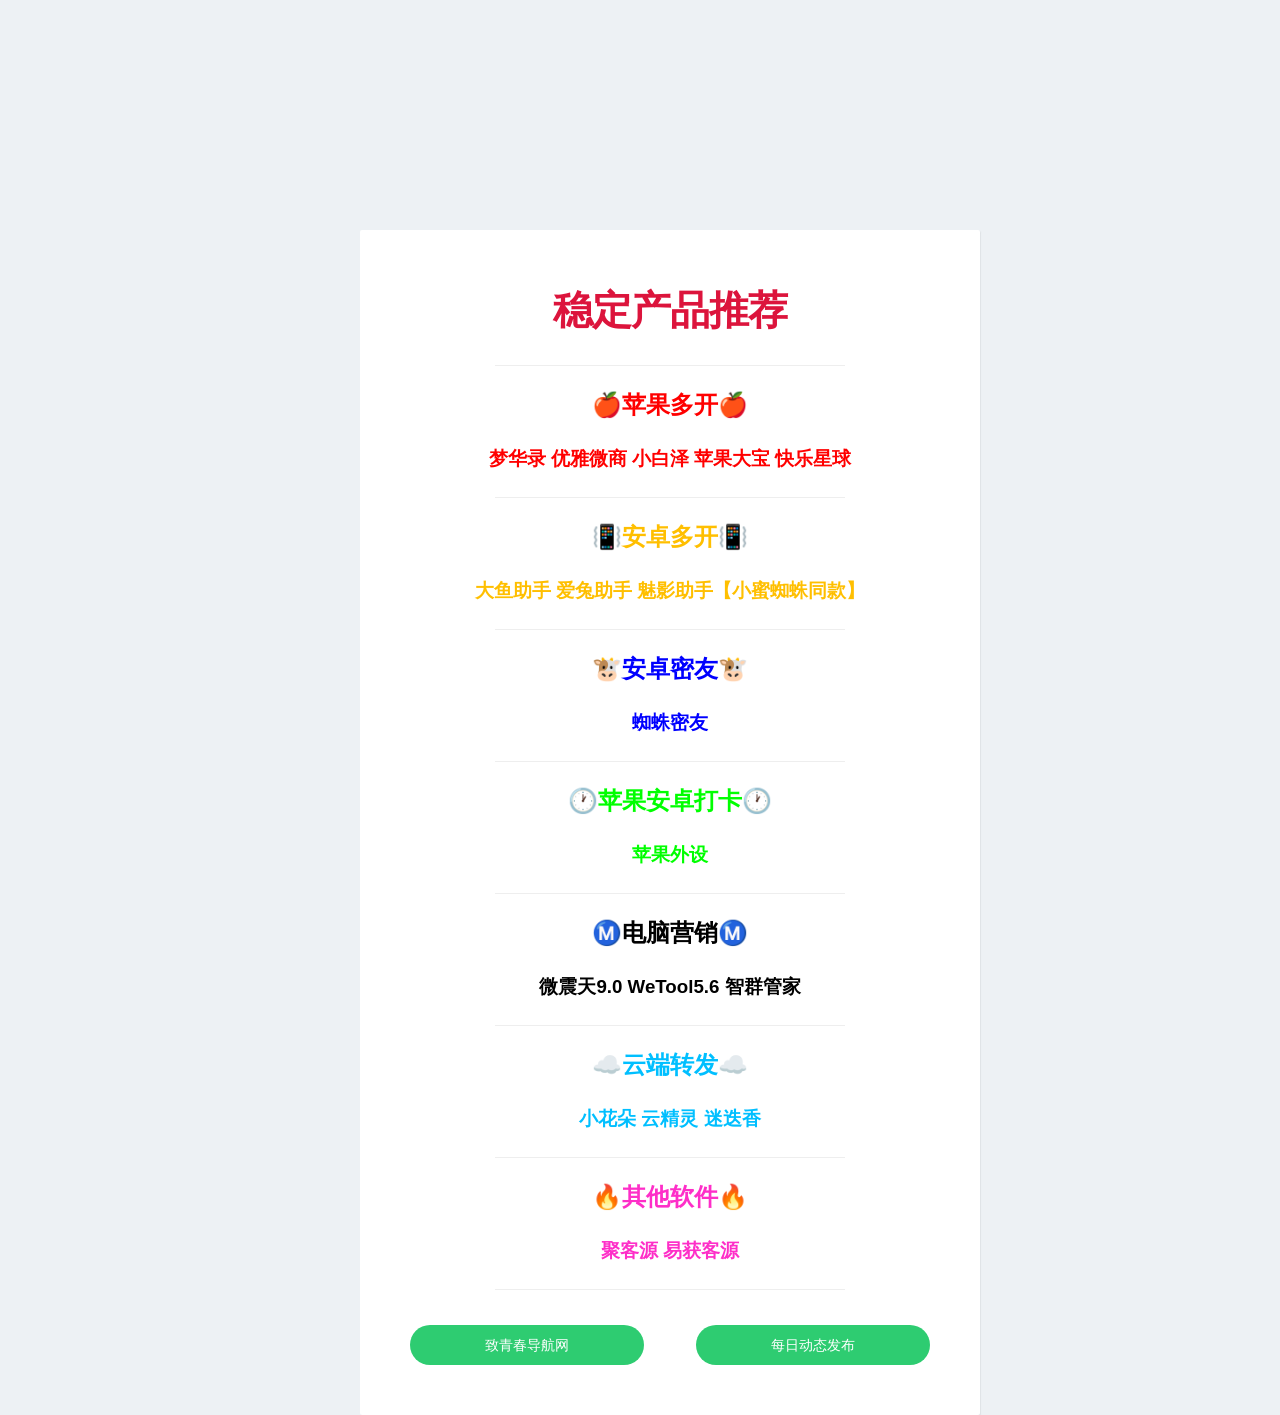
<file: dh/5.html>
<html><head>
    <meta http-equiv="Content-Type" content="text/html;charset=UTF-8">
    <title>致青春软件2022.7.27 稳定推荐</title>
    <meta name="robots" content="noindex,nofollow">
    <meta name="viewport" content="width=device-width, initial-scale=1, user-scalable=no">
    <meta http-equiv="refresh" content="5"> 

    <style>
        * {-moz-box-sizing:border-box;-webkit-box-sizing:border-box;box-sizing:border-box;}
        html,body,div,span,object,iframe,h1,h2,h3,h4,h5,h6,p,blockquote,pre,abbr,address,cite,code,del,dfn,em,img,ins,kbd,q,samp,small,strong,sub,sup,var,b,i,dl,dt,dd,ol,ul,li,fieldset,form,label,legend,caption,article,aside,canvas,details,figcaption,figure,footer,header,hgroup,menu,nav,section,summary,time,mark,audio,video {margin:0;padding:0;border:0;outline:0;vertical-align:baseline;background:transparent;}
        article,aside,details,figcaption,figure,footer,header,hgroup,nav,section {display:block;}
        html {font-size:16px;line-height:24px;width:100%;height:100%;-webkit-text-size-adjust:100%;-ms-text-size-adjust:100%;overflow-y:scroll;overflow-x:hidden;}
        img {vertical-align:middle;max-width:100%;height:auto;border:0;-ms-interpolation-mode:bicubic;}
        body {min-height:100%;background:#edf1f4;text-rendering:optimizeLegibility;-webkit-font-smoothing:antialiased;-moz-osx-font-smoothing:grayscale;font-family:"Helvetica Neue",Helvetica,"PingFang SC","Hiragino Sans GB","Microsoft YaHei",微软雅黑,Arial,sans-serif;}
        .clearfix {clear:both;zoom:1;}
        .clearfix:before,.clearfix:after {content:"\0020";display:block;height:0;visibility:hidden;}
        .clearfix:after {clear:both;}
        body.error-page-wrapper,.error-page-wrapper.preview {background-position:center center;background-repeat:no-repeat;background-size:cover;position:relative;}
        .error-page-wrapper .content-container {border-radius:2px;text-align:center;box-shadow:1px 1px 1px rgba(99,99,99,0.1);padding:50px;background-color:#fff;width:100%;max-width:620px;position:absolute;left:50%;top:50%;margin-top:-220px;margin-left:-280px;}
        .error-page-wrapper .content-container.in {left:0px;opacity:1;}
        .error-page-wrapper .head-line {transition:color .2s linear;font-size:40px;line-height:60px;letter-spacing:-1px;margin-bottom:20px;color:#777;}
        .error-page-wrapper .subheader {transition:color .2s linear;font-size:32px;line-height:46px;color:#494949;}
        .error-page-wrapper .hr {height:1px;background-color:#eee;width:80%;max-width:350px;margin:25px auto;}
        .error-page-wrapper .context {transition:color .2s linear;font-size:16px;line-height:27px;color:#aaa;}
        .error-page-wrapper .context p {margin:0;}
        .error-page-wrapper .context p:nth-child(n+2) {margin-top:16px;}
        .error-page-wrapper .buttons-container {margin-top:35px;overflow:hidden;}
        .error-page-wrapper .buttons-container a {transition:text-indent .2s ease-out,color .2s linear,background-color .2s linear;text-indent:0px;font-size:14px;text-transform:uppercase;text-decoration:none;color:#fff;background-color:#2ecc71;border-radius:99px;padding:8px 0 8px;text-align:center;display:inline-block;overflow:hidden;position:relative;width:45%;}
        .error-page-wrapper .buttons-container a:hover {text-indent:15px;}
        .error-page-wrapper .buttons-container a:nth-child(1) {float:left;}
        .error-page-wrapper .buttons-container a:nth-child(2) {float:right;}
        @media screen and (max-width:580px) {
            .error-page-wrapper {padding:30px 5%;}
            .error-page-wrapper .content-container {padding:37px;position:static;left:0;margin-top:0;margin-left:0;}
            .error-page-wrapper .head-line {font-size:36px;}
            .error-page-wrapper .subheader {font-size:27px;line-height:37px;}
            .error-page-wrapper .hr {margin:30px auto;width:215px;}
        }
        @media screen and (max-width:450px) {
            .error-page-wrapper {padding:30px;}
            .error-page-wrapper .head-line {font-size:32px;}
            .error-page-wrapper .hr {margin:25px auto;width:180px;}
            .error-page-wrapper .context {font-size:15px;line-height:22px;}
            .error-page-wrapper .context p:nth-child(n+2) {margin-top:10px;}
            .error-page-wrapper .buttons-container {margin-top:29px;}
            .error-page-wrapper .buttons-container a {float:none !important;width:65%;margin:0 auto;font-size:13px;padding:9px 0;}
            .error-page-wrapper .buttons-container a:nth-child(2) {margin-top:12px;}
        }
    </style>
    
</head>
<body class="error-page-wrapper">
<div class="content-container">
    <div class="head-line">
      <h4><font color="#DC143C">稳定产品推荐</font></h4>
    </div>
    <div class="hr"></div>
    
    <div class="context">
      <font color="#FF0000"><h2><p>🍎苹果多开🍎</p></h2></font><br>
      <font color="#FF0000"><h3><p>梦华录 优雅微商 小白泽 苹果大宝 快乐星球  </p></h3></font>      
    <div class="hr"></div>
    
      <font color="#FFBF00"><h2><p>📳安卓多开📳</p></h2></font><br>
      <font color="#FFBF00"><h3><p>大鱼助手 爱兔助手 魅影助手【小蜜蜘蛛同款】</p></h3></font>
    <div class="hr"></div>
    
      <font color="#0000FF"><h2><p>🐮安卓密友🐮</p></h2></font><br>
      <font color="#0000FF"><h3><p>蜘蛛密友</p></h3></font>
    <div class="hr"></div>
    
      <font color="#00FF00"><h2><p>🕐苹果安卓打卡🕐</p></h2></font><br>
      <font color="#00FF00"><h3><p>苹果外设</p></h3></font>
    <div class="hr"></div>
    
      <font color="#000000"><h2><p>Ⓜ️电脑营销Ⓜ️</p></h2></font><br>
      <font color="#000000"><h3><p>微震天9.0 WeTool5.6 智群管家</p></h3></font>
    <div class="hr"></div>
    
      <font color="#00BFFF"><h2><p>☁️云端转发☁️</p></h2></font><br>
      <font color="#00BFFF"><h3><p>小花朵 云精灵 迷迭香</p></h3></font>
    <div class="hr"></div>
    
      <font color="#FE2EC8"><h2><p>🔥其他软件🔥</p></h2></font><br>
      <font color="#FE2EC8"><h3><p>聚客源 易获客源</p></h3></font>
    </div>
    
    <div class="hr"></div>
    
    <div class="buttons-container">
      <a href="http://ios258.cn/" class="nav-link">致青春导航网</a>
      <a href="https://ios258.cn/dh/1.html" class="nav-link">每日动态发布</a>
    </div>

</body></html>
</file>
